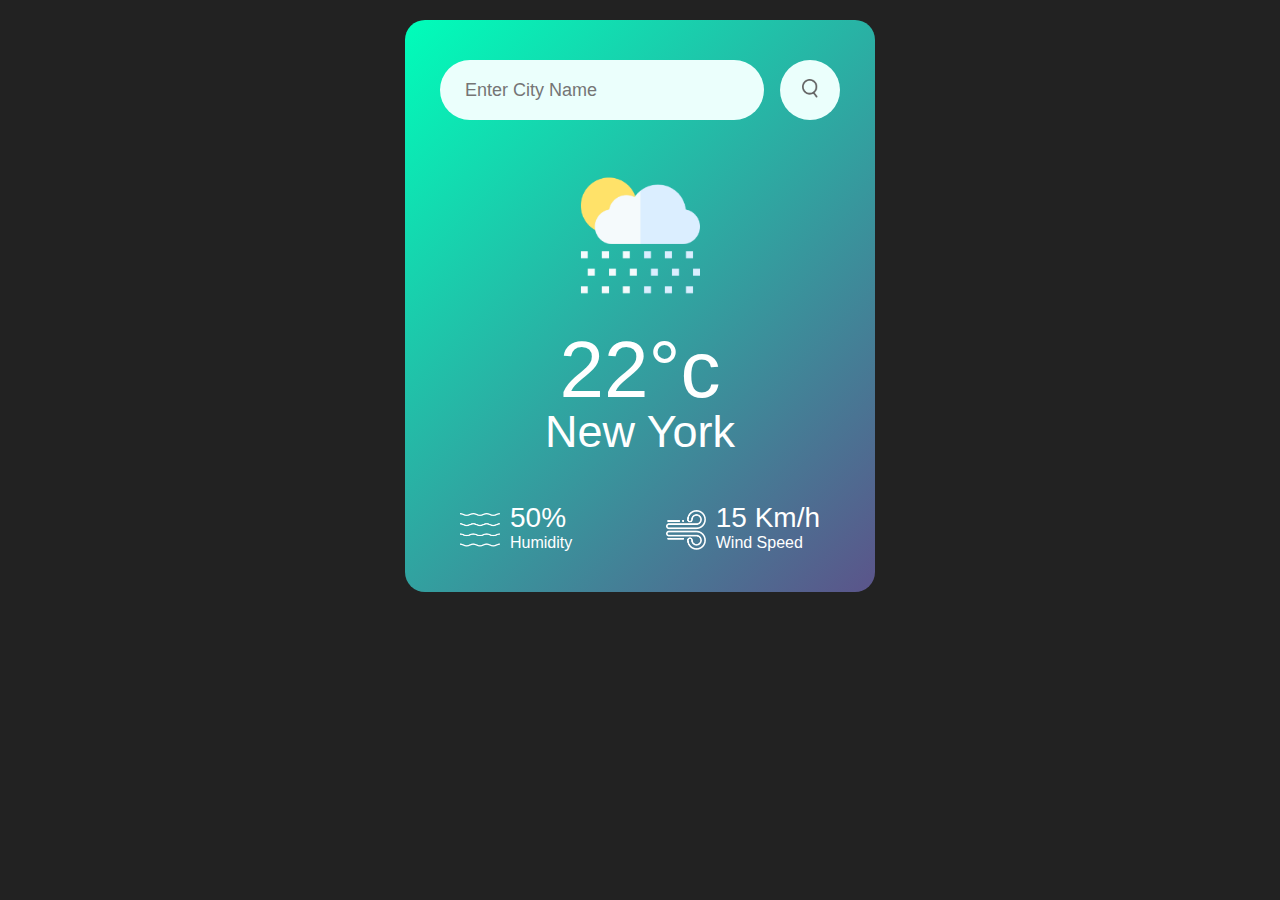
<file: weatherapp/index.html>
<!DOCTYPE html>
<html lang="en">
  <head>
    <meta charset="UTF-8" />
    <meta name="viewport" content="width=device-width, initial-scale=1.0" />
    <link rel="stylesheet" href="style.css" />
    <title>Weather App</title>
  </head>
  <body>
    <div class="card">
      <div class="search">
        <input type="text" placeholder="Enter City Name" spellcheck="false" id="input-search"/>
        <button id="btn-search"><img src="./images/search.png" alt="search" /></button>
      </div>
      <div class="weather">
        <img src="images/rain.png" alt="icons" class="weather-icon" />
        <h1 class="temp">22°c</h1>
        <h2 class="city">New York</h2>

        <div class="details">
          <div class="col">
            <img src="./images/humidity.png" alt="icon1" />
            <div>
              <p class="humidity">50%</p>
              <p>Humidity</p>
            </div>
          </div>
          <div class="col">
            <img src="./images/wind.png" alt="icon1" />
            <div>
              <p class="wind">15 Km/h</p>
              <p>Wind Speed</p>
            </div>
          </div>
        </div>
      </div>

      <div class="error">
        <p class="errorMessage">Error Message</p>
      </div>

    </div>

    <script src="./index.js"></script>
  </body>
</html>
</file>
<file: weatherapp/style.css>
* {
  margin: 0;
  padding: 0;
  font-family: "Poppins", sans-serif;
  box-sizing: border-box;
}
body {
  background-color: #222;
}

.card {
  width: 90%;
  max-width: 470px;
  background: linear-gradient(135deg, #00feba, #5b548a);
  color: #fff;
  margin: 20px auto 0;
  border-radius: 20px;
  padding: 40px 35px;
  text-align: center;
}

.search {
  width: 100%;
  display: flex;
  align-items: center;
  justify-content: space-between;
}
.search input {
  border: 0;
  outline: 0;
  background: #ebfffc;
  color: #555;
  padding: 10px 25px;
  height: 60px;
  border-radius: 30px;
  flex: 1;
  margin-right: 16px;
  font-size: 18px;
}

.search button {
  border: 0;
  outline: 0;
  background: #ebfffc;
  border-radius: 50%;
  width: 60px;
  height: 60px;
  cursor: pointer;
}

.search button img {
  width: 16px;
}

.weather-icon {
  width: 170px;
  margin-top: 30px;
}

.weather h1 {
  font-size: 80px;
  font-weight: 500;
}

.weather h2 {
  font-size: 45px;
  font-weight: 400;
  margin-top: -10px;
}

.details {
  display: flex;
  align-items: center;
  justify-content: space-between;
  padding: 0 20px;
  margin-top: 50px;
}
.col {
  display: flex;
  align-items: center;
  text-align: left;
}

.col img {
  width: 40px;
  margin-right: 10px;
}

.humidity,
.wind {
  font-size: 28px;
  margin-top: -6px;
}

.error {
  margin-top: 30px;
}

.weather,
.error {
  display: none;
}
</file>
